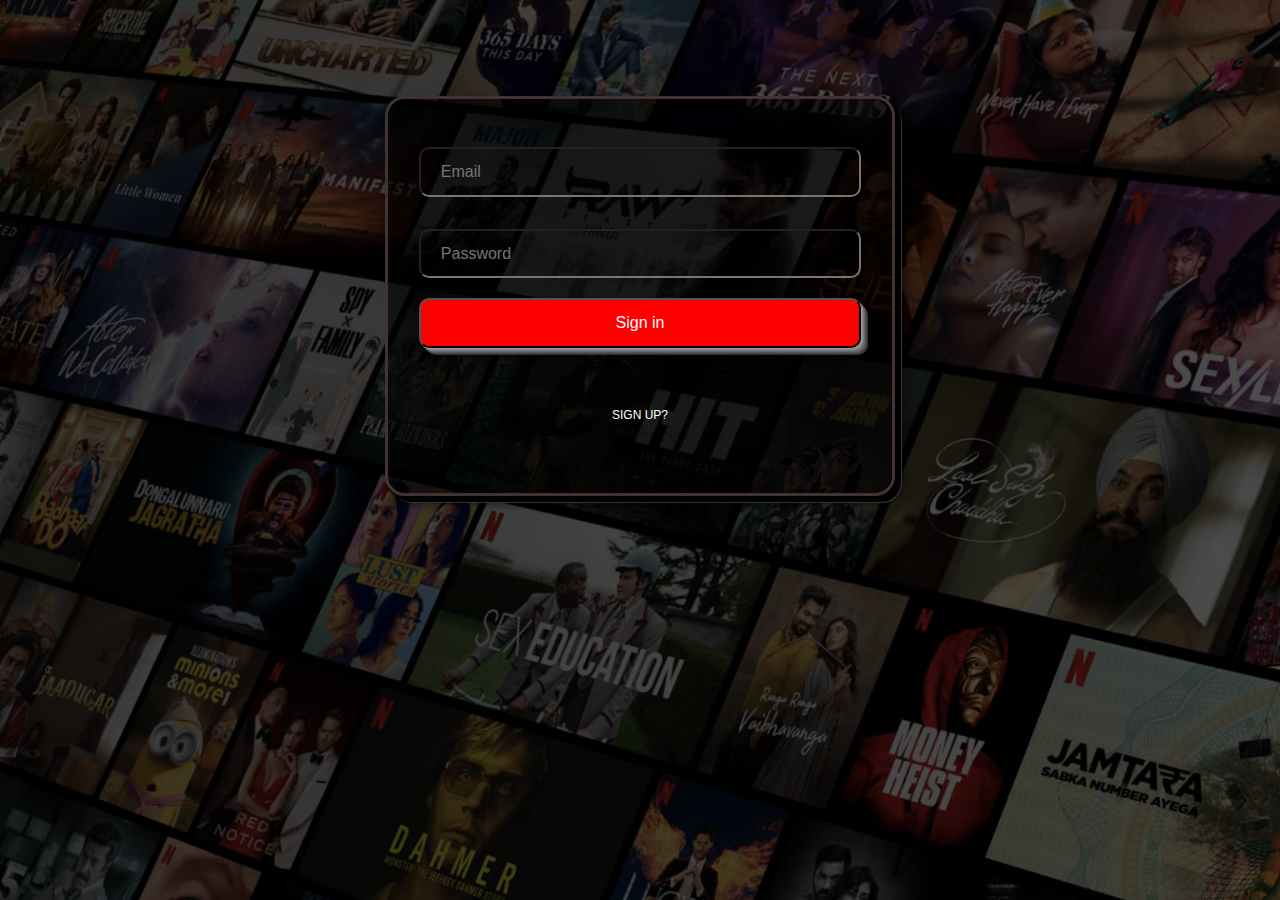
<file: sign.html>
<!DOCTYPE html>
<html lang="en">

<head>
    <meta charset="UTF-8">
    <meta name="viewport" content="width=device-width, initial-scale=1.0">
    <title>NETFLIX</title>
    <!-- FAV  -->
    <link rel="icon" href="https://upload.wikimedia.org/wikipedia/commons/7/75/Netflix_icon.svg" type="image/svg+xml">
    <!-- css  -->
    <link rel="stylesheet" href="css/sign.css">
    <!-- mdp  -->
    <link rel="stylesheet" href="css/mdb.min.css" />

</head>

<body>
    <div class="parent-sign container">

        <div class="container">
            <div class="row p-5">
                <form action="" class="p-4 mt-5 col-lg-6 col-md-8 col-sm-12" id="form">
                    <input type="text" class="mt-4" placeholder="Email" id="input">
                    <p class="text-start  m-3" id="space"></p>
                    <input type="password" class="mt-3 " placeholder="Password">
                    <input type="submit" class=" btn-w" value="Sign in" id="sumbit">

                    <a href="#" class="btn  mt-5  text-white rounded-5 "> Sign up? </a>

                </form>
            </div>
        </div>
    </div>



    <script type="text/javascript" src="js/mdb.umd.min.js"></script>
    <script src="js/sign.js"></script>

</body>

</html>
</file>
<file: css/sign.css>
* {
    padding: 0;
    margin: 0;
    box-sizing: border-box;
    scroll-behavior: smooth;
}

form {

    margin: 80px auto;
    background-color: rgba(0, 0, 0, 0.63);
    text-align: center;
    border-radius: 20px;
    box-shadow:
        1px 1px 0 #000000,
        2px 2px 0 #000000,
        3px 3px 0 #000000,
        4px 4px 0 #000000,
        5px 5px 0 #000000,
        6px 6px 0 #000000,
        7px 7px 0 #333,
        8px 8px 8px rgba(0, 0, 0, 0.6);
    cursor: pointer;
    transition: all 0.7 ease-in;
    border: 3px #423333 solid;
    height: 400px;
    transition: all 0.5s ease-in;

}

input {
    width: 97%;
    background-color: transparent;
    padding: 10px 20px;
    color: white;
    border-radius: 10px;



}

p {
    color: rgba(255, 0, 0, 0.651);
}

.btn-w {
    padding: 10px;
    background-color: red;
    color: white;
    margin-top: 20px;
    box-shadow:
        1px 1px 0 #999,
        2px 2px 0 #888,
        3px 3px 0 #777,
        4px 4px 0 #666,
        5px 5px 0 #555,
        6px 6px 0 #444,
        7px 7px 0 #333,
        8px 8px 8px rgba(0, 0, 0, 0.6);
    cursor: pointer;
}

body {
    background-image: linear-gradient(to right, rgba(0, 0, 0, 0.685), rgba(0, 0, 0, 0.603)), url("header-image.png");
    height: 100vh;
    background-size: cover;
    background-repeat: no-repeat;
}

form:hover {

    transform: scale(1.05);
}
</file>
